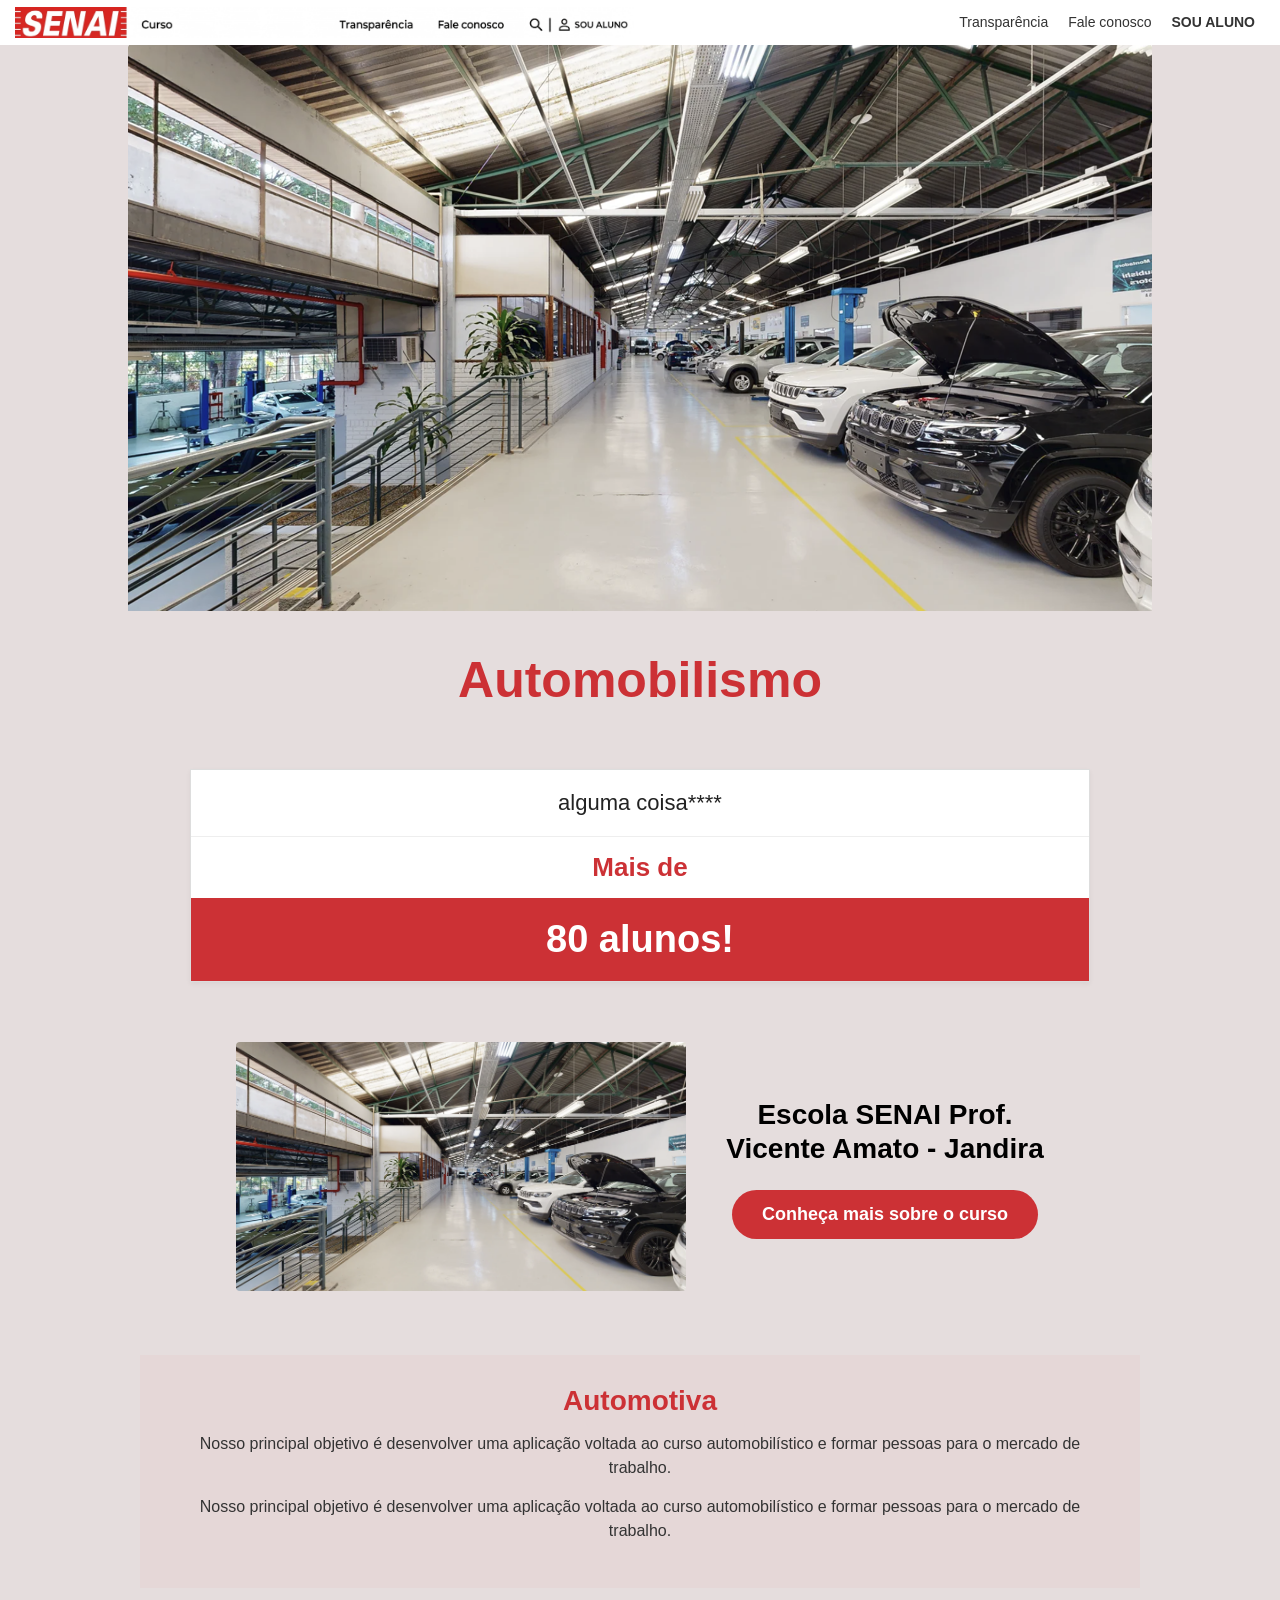
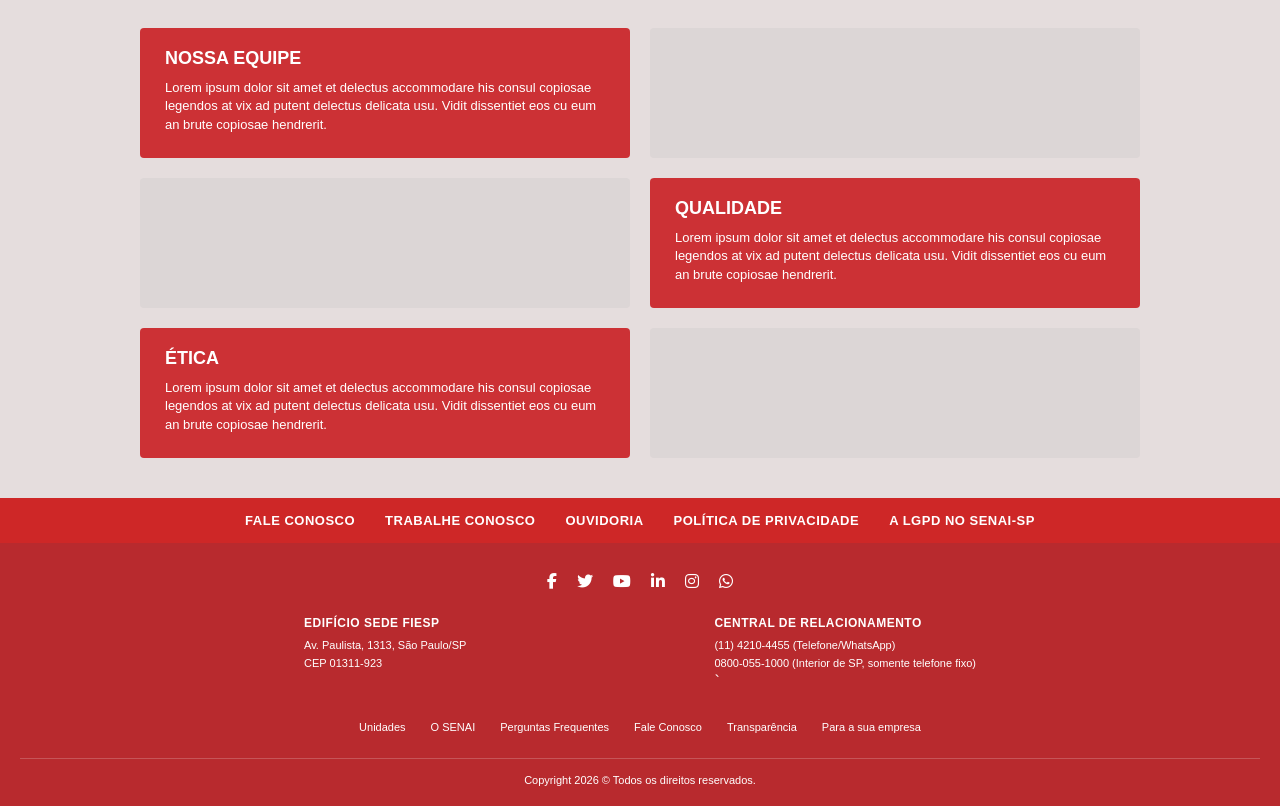
<file: index.html>
<!DOCTYPE html>
<html lang="pt-BR">
<head>
    <meta charset="UTF-8">
    <meta name="viewport" content="width=device-width, initial-scale=1.0">
    <link rel="stylesheet" href="https://cdnjs.cloudflare.com/ajax/libs/font-awesome/6.4.0/css/all.min.css">
    <link rel="stylesheet" href="style.css">
    <title>Protótipo - SENAI</title>
</head>
<body>
    
    <!-- Faixa Vermelha Superior -->
    <header class="top-red-bar"> 
        <img src="./header.png" alt="header" class="publi">
    </header>
    
    <!-- Header Principal -->
    <header class="header2">
        <img src="./Gemini_Generated_Image_t6hsebt6hsebt6hs.jpeg" alt="Senai" class="Senai">
        <div class="header-nav-links">
            <a href="#">Transparência</a>
            <a href="#">Fale conosco</a>
            <a href="#" class="sou-aluno">SOU ALUNO</a>
        </div>
    </header>

    <main> 
        <!-- Imagem Principal -->
        <img src="./image 4.png" alt="classe" class="imagem4">

        <h1>Automobilismo</h1>

        <!-- Seção de Estatísticas -->
        <section class="stats-section">
            <div class="stats-box">
                <p class="stats-top">alguma coisa****</p>
                <h3 class="stats-mid">Mais de</h3>
                <div class="stats-bottom">80 alunos!</div>
            </div>
        </section>

        <!-- Seção Escola SENAI com botão linkado para a segunda página -->
        <section class="school-section">
            <div class="school-image">
                <img src="./image 4.png" alt="Escola SENAI Prof. Vicente Amato">
            </div>
            <div class="school-content">
                <h2>Escola SENAI Prof.<br>Vicente Amato - Jandira</h2>
                <a href="pagina.html" class="btn-curso">Conheça mais sobre o curso</a>
            </div>
        </section>

        <!-- Seção Automotiva -->
        <section class="about-section">
            <h2>Automotiva</h2>
            <p>Nosso principal objetivo é desenvolver uma aplicação voltada ao curso automobilístico e formar pessoas para o mercado de trabalho.</p>
            <p>Nosso principal objetivo é desenvolver uma aplicação voltada ao curso automobilístico e formar pessoas para o mercado de trabalho.</p>
        </section>

        <!-- Seção de Cards (Nossa Equipe, Qualidade, Ética) -->
        <section class="cards-section">
            <div class="card-row">
                <div class="card card-red">
                    <h3>NOSSA EQUIPE</h3>
                    <p>Lorem ipsum dolor sit amet et delectus accommodare his consul copiosae legendos at vix ad putent delectus delicata usu. Vidit dissentiet eos cu eum an brute copiosae hendrerit.</p>
                </div>
                <div class="card card-placeholder"></div>
            </div>

            <div class="card-row">
                <div class="card card-placeholder"></div>
                <div class="card card-red">
                    <h3>QUALIDADE</h3>
                    <p>Lorem ipsum dolor sit amet et delectus accommodare his consul copiosae legendos at vix ad putent delectus delicata usu. Vidit dissentiet eos cu eum an brute copiosae hendrerit.</p>
                </div>
            </div>

            <div class="card-row">
                <div class="card card-red">
                    <h3>ÉTICA</h3>
                    <p>Lorem ipsum dolor sit amet et delectus accommodare his consul copiosae legendos at vix ad putent delectus delicata usu. Vidit dissentiet eos cu eum an brute copiosae hendrerit.</p>
                </div>
                <div class="card card-placeholder"></div>
            </div>
        </section>
    </main>

    <!-- Rodapé Completo SENAI -->
    <footer>
        <div class="footer-top-bar">
            <div class="footer-links-container">
                <a href="#">FALE CONOSCO</a>
                <a href="#">TRABALHE CONOSCO</a>
                <a href="#">OUVIDORIA</a>
                <a href="#">POLÍTICA DE PRIVACIDADE</a>
                <a href="#">A LGPD NO SENAI-SP</a>
            </div>
        </div>

        <div class="footer-main">
            <div class="footer-socials">
                <a href="#"><i class="fab fa-facebook-f"></i></a>
                <a href="#"><i class="fab fa-twitter"></i></a>
                <a href="#"><i class="fab fa-youtube"></i></a>
                <a href="#"><i class="fab fa-linkedin-in"></i></a>
                <a href="#"><i class="fab fa-instagram"></i></a>
                <a href="#"><i class="fab fa-whatsapp"></i></a>
            </div>

            <div class="footer-info">
                <div class="info-col">
                    <h4>EDIFÍCIO SEDE FIESP</h4>
                    <p>Av. Paulista, 1313, São Paulo/SP</p>
                    <p>CEP 01311-923</p>
                </div>
                <div class="info-col">
                    <h4>CENTRAL DE RELACIONAMENTO</h4>
                    <p>(11) 4210-4455 (Telefone/WhatsApp)</p>
                    <p>0800-055-1000 (Interior de SP, somente telefone fixo)</p>`
                </div>
            </div>

            <div class="footer-bottom-links">
                <a href="#">Unidades</a>
                <a href="#">O SENAI</a>
                <a href="#">Perguntas Frequentes</a>
                <a href="#">Fale Conosco</a>
                <a href="#">Transparência</a>
                <a href="#">Para a sua empresa</a>
            </div>

            <div class="footer-copy">
                <p>Copyright 2026 © Todos os direitos reservados.</p>
            </div>
        </div>
    </footer>

</body>
</html>
</file>
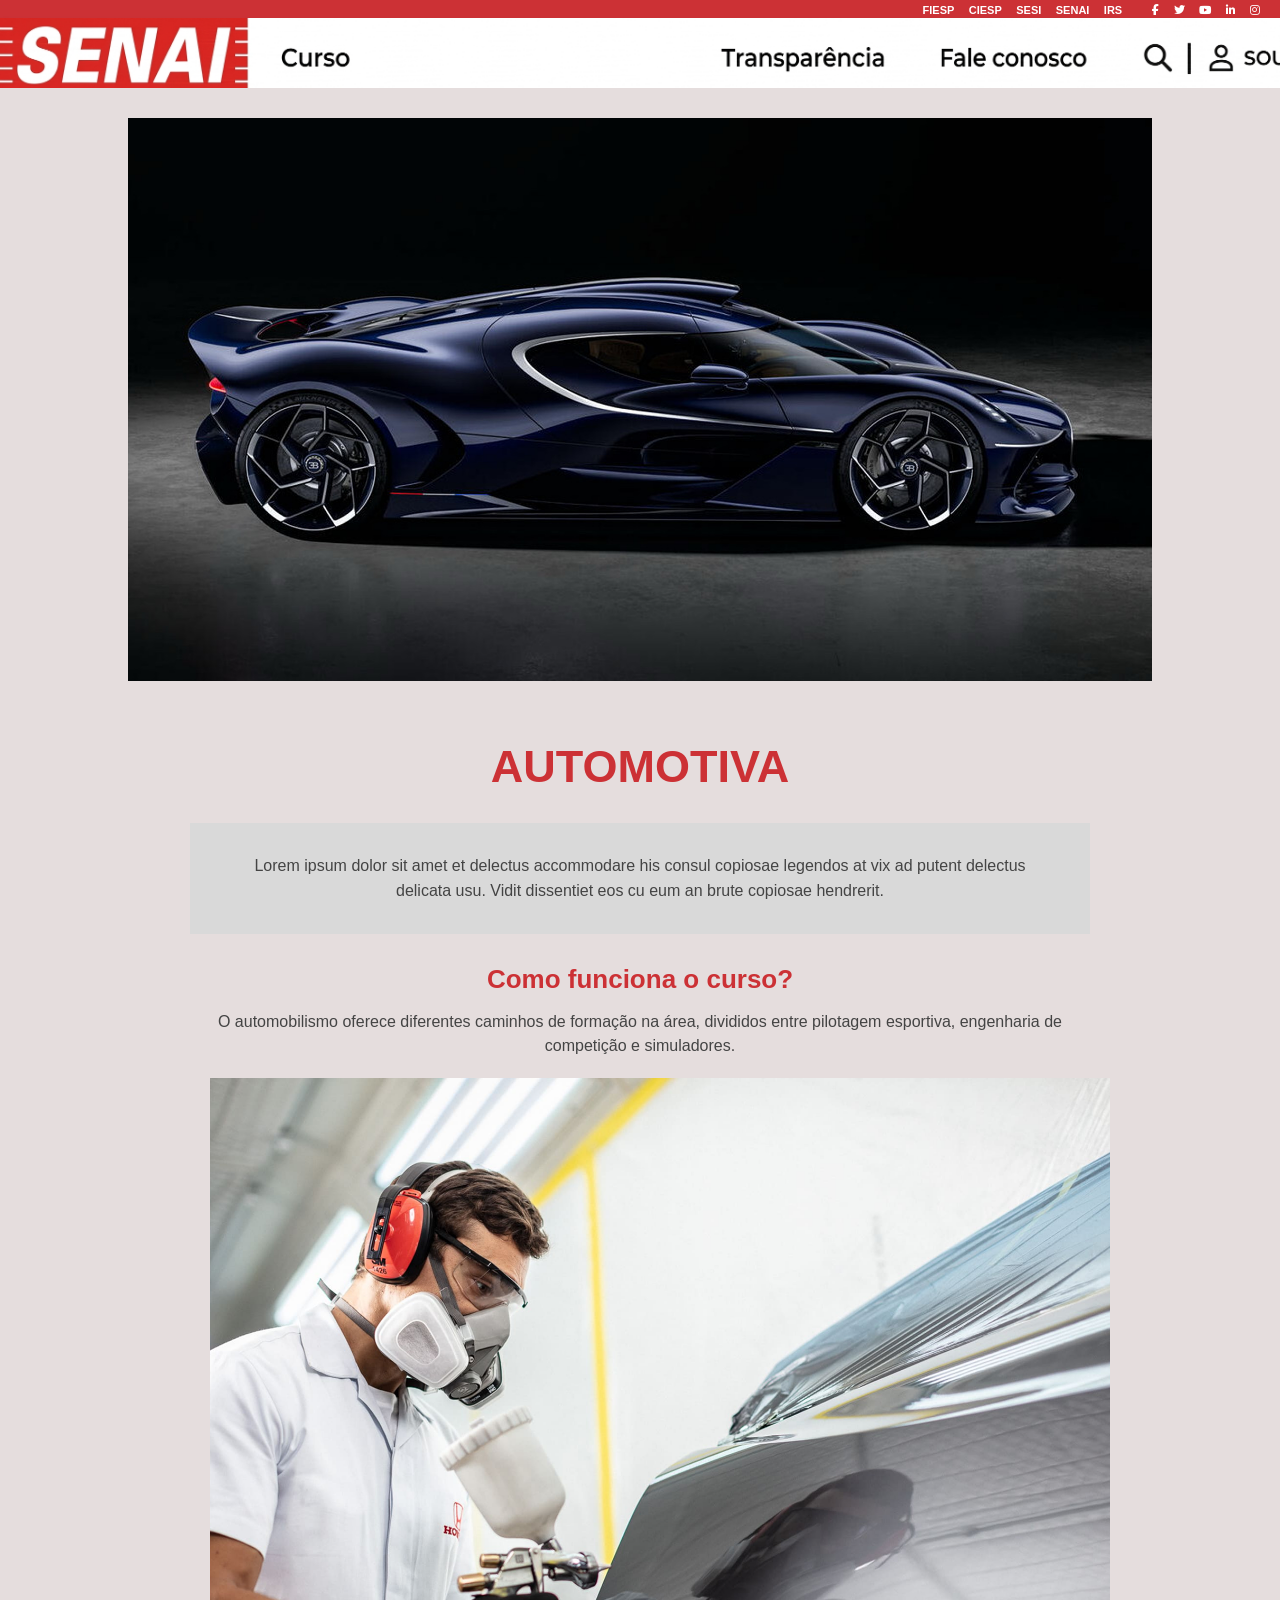
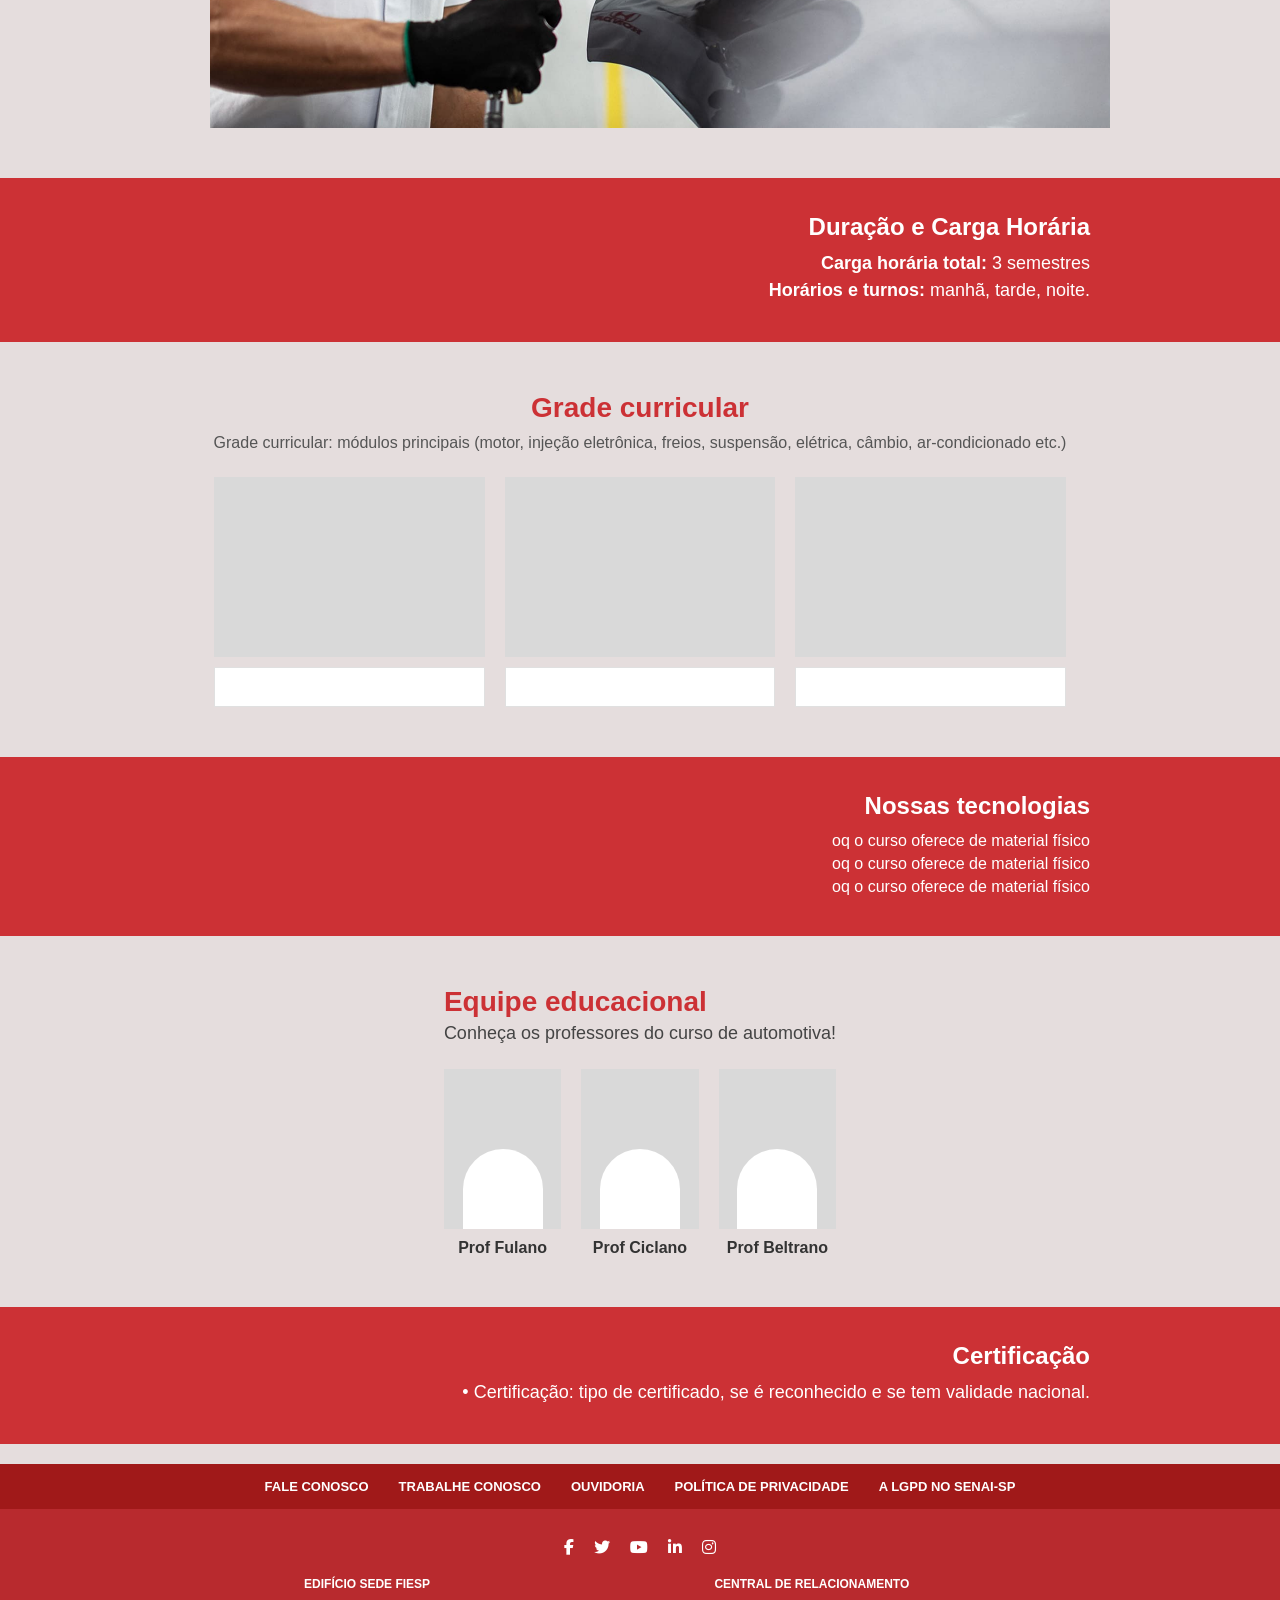
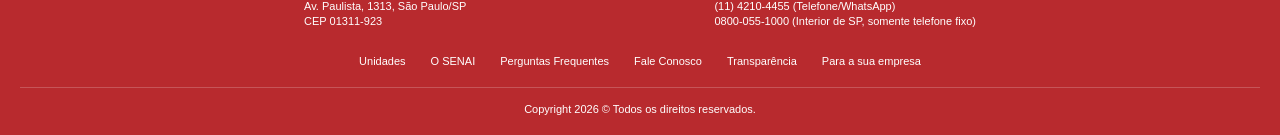
<file: pagina.html>
<!DOCTYPE html>
<html lang="pt-BR">
<head>
    <meta charset="UTF-8">
    <meta name="viewport" content="width=device-width, initial-scale=1.0">
    <title>Automotiva - SENAI</title>
    <!-- Font Awesome para os ícones das redes sociais no topo e rodapé -->
    <link rel="stylesheet" href="https://cdnjs.cloudflare.com/ajax/libs/font-awesome/6.4.0/css/all.min.css">
    <link rel="stylesheet" href="pagina.css">
</head>
<body>

    <!-- Faixa Vermelha Superior (Topo Corporativo) -->
    <div class="top-red-bar">
        <div class="top-red-content">
            <div class="top-red-links">
                <a href="#">FIESP</a>
                <a href="#">CIESP</a>
                <a href="#">SESI</a>
                <a href="#">SENAI</a>
                <a href="#">IRS</a>
            </div>
            <div class="top-red-socials">
                <a href="#"><i class="fab fa-facebook-f"></i></a>
                <a href="#"><i class="fab fa-twitter"></i></a>
                <a href="#"><i class="fab fa-youtube"></i></a>
                <a href="#"><i class="fab fa-linkedin-in"></i></a>
                <a href="#"><i class="fab fa-instagram"></i></a>
            </div>
        </div>
    </div>

    <header class="main-header">
        <div class="logo-area">
            <img src="./Gemini_Generated_Image_t6hsebt6hsebt6hs.jpeg" alt="SENAI" class="logo-senai">
            <!-- Link de volta para a Página 1 -->
            <a href="index.html" class="nav-curso-label">Curso</a>
        </div>
        <nav class="header-nav">
            <a href="#">Transparência</a>
            <a href="#">Fale conosco</a>
            <button class="btn-search"><i class="fas fa-search"></i></button>
            <a href="./index.html" class="btn-sou-aluno"><i class="far fa-user"></i> SOU ALUNO</a>
        </nav>
    </header>

    <main>
        <!-- Banner Principal do Carro (Sem fundo preto) -->
        <section class="hero-banner">
            <img src="./Bugatti-Destrier-1-2 1.png" alt="Carro Esportivo" class="hero-img">
        </section>

        <!-- Seção Automotiva -->
        <section class="automotiva-section">
            <h1 class="main-title">AUTOMOTIVA</h1>
            <div class="lorem-box">
                <p>Lorem ipsum dolor sit amet et delectus accommodare his consul copiosae legendos at vix ad putent delectus delicata usu. Vidit dissentiet eos cu eum an brute copiosae hendrerit.</p>
            </div>
        </section>

        <!-- Seção Como Funciona -->
        <section class="como-funciona">
            <h2>Como funciona o curso?</h2>
            <p>O automobilismo oferece diferentes caminhos de formação na área, divididos entre pilotagem esportiva, engenharia de competição e simuladores.</p>
            <div class="como-funciona-img">
                <img src="./image 7.png" alt="Pintura e manutenção automotiva">
            </div>
        </section>

        <!-- Seção Duração e Carga Horária -->
        <section class="duracao-section">
            <div class="duracao-container">
                <h2>Duração e Carga Horária</h2>
                <p><strong>Carga horária total:</strong> 3 semestres</p>
                <p><strong>Horários e turnos:</strong> manhã, tarde, noite.</p>
            </div>
        </section>

        <!-- Seção Grade Curricular -->
        <section class="grade-section">
            <h2>Grade curricular</h2>
            <p class="grade-desc">Grade curricular: módulos principais (motor, injeção eletrônica, freios, suspensão, elétrica, câmbio, ar-condicionado etc.)</p>

            <div class="grid-cards">
                <div class="grade-card">
                    <div class="card-thumb"></div>
                    <div class="card-caption"></div>
                </div>
                <div class="grade-card">
                    <div class="card-thumb"></div>
                    <div class="card-caption"></div>
                </div>
                <div class="grade-card">
                    <div class="card-thumb"></div>
                    <div class="card-caption"></div>
                </div>
            </div>
        </section>

        <!-- Seção Nossas Tecnologias -->
        <section class="tecnologias-section">
            <div class="tecnologias-container">
                <h2>Nossas tecnologias</h2>
                <ul>
                    <li>oq o curso oferece de material físico</li>
                    <li>oq o curso oferece de material físico</li>
                    <li>oq o curso oferece de material físico</li>
                </ul>
            </div>
        </section>

        <!-- Seção Equipe Educacional -->
        <section class="equipe-section">
            <h2>Equipe educacional</h2>
            <p class="equipe-subtitle">Conheça os professores do curso de automotiva!</p>

            <div class="professores-grid">
                <div class="prof-card">
                    <div class="prof-photo-box">
                        <div class="avatar-circle"></div>
                    </div>
                    <h3>Prof Fulano</h3>
                </div>
                <div class="prof-card">
                    <div class="prof-photo-box">
                        <div class="avatar-circle"></div>
                    </div>
                    <h3>Prof Ciclano</h3>
                </div>
                <div class="prof-card">
                    <div class="prof-photo-box">
                        <div class="avatar-circle"></div>
                    </div>
                    <h3>Prof Beltrano</h3>
                </div>
            </div>
        </section>

        <!-- Seção Certificação -->
        <section class="certificacao-section">
            <div class="certificacao-container">
                <h2>Certificação</h2>
                <p>• Certificação: tipo de certificado, se é reconhecido e se tem validade nacional.</p>
            </div>
        </section>
    </main>

    <!-- Rodapé SENAI Completo -->
    <footer>
        <div class="footer-top-bar">
            <div class="footer-links-container">
                <a href="#">FALE CONOSCO</a>
                <a href="#">TRABALHE CONOSCO</a>
                <a href="#">OUVIDORIA</a>
                <a href="#">POLÍTICA DE PRIVACIDADE</a>
                <a href="#">A LGPD NO SENAI-SP</a>
            </div>
        </div>

        <div class="footer-main">
            <div class="footer-socials">
                <a href="#"><i class="fab fa-facebook-f"></i></a>
                <a href="#"><i class="fab fa-twitter"></i></a>
                <a href="#"><i class="fab fa-youtube"></i></a>
                <a href="#"><i class="fab fa-linkedin-in"></i></a>
                <a href="#"><i class="fab fa-instagram"></i></a>
            </div>

            <div class="footer-info">
                <div class="info-col">
                    <h4>EDIFÍCIO SEDE FIESP</h4>
                    <p>Av. Paulista, 1313, São Paulo/SP</p>
                    <p>CEP 01311-923</p>
                </div>
                <div class="info-col">
                    <h4>CENTRAL DE RELACIONAMENTO</h4>
                    <p>(11) 4210-4455 (Telefone/WhatsApp)</p>
                    <p>0800-055-1000 (Interior de SP, somente telefone fixo)</p>
                </div>
            </div>

            <div class="footer-bottom-links">
                <a href="#">Unidades</a>
                <a href="#">O SENAI</a>
                <a href="#">Perguntas Frequentes</a>
                <a href="#">Fale Conosco</a>
                <a href="#">Transparência</a>
                <a href="#">Para a sua empresa</a>
            </div>

            <div class="footer-copy">
                <p>Copyright 2026 © Todos os direitos reservados.</p>
            </div>
        </div>
    </footer>

</body>
</html>
</file>
<file: style.css>
/* --- RESET E ESTILOS GERAIS --- */
* {
    margin: 0;
    padding: 0;
    box-sizing: border-box;
    font-family: Arial, sans-serif;
}

html, body {
    height: 100%;
}

body {
    display: flex;
    flex-direction: column; 
    background-color: #e5dddd;
}

/* Barra superior vermelha */
.top-red-bar {
    display: flex;
    background-color: #cc3135;
    height: 30px;
    width: 100%;
    justify-content: flex-end;
    align-items: center;
    padding-right: 15px;
    overflow: hidden;
}

.publi {
    display: flex;
    margin-left: auto;
    height: 100%;
    max-height: 22px;
    width: auto;
    object-fit: contain;
}

/* Header secundário com logo preenchendo a altura */
.header2 {
    display: flex;
    background-color: white;
    height: 70px;
    align-items: center;
    justify-content: space-between;
    padding-right: 25px;
    padding-left: 15px;
    width: 100%;
}

.Senai {
    display: flex;
    height: 70%;
    max-height: 45px;
    width: auto;
    object-fit: contain;
}

.header-nav-links {
    display: flex;
    gap: 20px;
    align-items: center;
}

.header-nav-links a {
    text-decoration: none;
    color: #333;
    font-size: 14px;
    font-weight: 500;
    white-space: nowrap;
}

.header-nav-links .sou-aluno {
    font-weight: bold;
}

/* Corpo principal */
main {
    display: flex;
    flex-direction: column; 
    background-color: #e5dddd;
    width: 100%;
}

.imagem4 {
    display: flex;
    justify-content: center;
    align-items: center;
    margin: 0 auto;
    width: 80vw;
    max-width: 1100px;
    height: auto; 
    object-fit: cover;
}

h1 {
    display: flex;
    justify-content: center;
    align-items: center;
    width: 100%;
    padding: 40px 0;
    text-align: center;
    font-size: 50px;
    color: #cc3135;
}

/* Seção de Estatísticas */
.stats-section {
    display: flex;
    justify-content: center;
    width: 100%;
    padding: 20px 20px;
}

.stats-box {
    background-color: #ffffff;
    width: 100%;
    max-width: 900px;
    text-align: center;
    border: 1px solid #ddd;
    box-shadow: 0 2px 5px rgba(0,0,0,0.05);
    overflow: hidden;
}

.stats-top {
    font-size: 22px;
    color: #222;
    padding: 20px 0;
    border-bottom: 1px solid #eee;
}

.stats-mid {
    font-size: 26px;
    color: #cc3135; 
    font-weight: bold;
    padding: 15px 0;
}

.stats-bottom {
    background-color: #cc3135; 
    color: white;
    font-size: 38px;
    font-weight: bold;
    padding: 20px 0;
    width: 100%;
}

/* Seção Escola SENAI */
.school-section {
    display: flex;
    align-items: center;
    justify-content: center;
    gap: 40px;
    width: 90%;
    max-width: 1000px;
    margin: 40px auto;
}

.school-image img {
    width: 450px;
    max-width: 100%;
    height: auto;
    object-fit: cover;
    border-radius: 4px;
}

.school-content {
    display: flex;
    flex-direction: column;
    align-items: center;
    text-align: center;
}

.school-content h2 {
    font-size: 28px;
    font-weight: bold;
    color: #000;
    margin-bottom: 25px;
    line-height: 1.2;
}

.btn-curso {
    background-color: #cc3135;
    color: white;
    text-decoration: none;
    font-size: 18px;
    font-weight: bold;
    padding: 14px 30px;
    border-radius: 30px;
    transition: background-color 0.2s ease;
}

.btn-curso:hover {
    background-color: #a82528;
}

/* Seção Automotiva (Texto) */
.about-section {
    background-color: #e5d7d7;
    width: 90%;
    max-width: 1000px;
    margin: 20px auto;
    padding: 30px 40px;
    text-align: center;
}

.about-section h2 {
    color: #cc3135;
    font-size: 28px;
    margin-bottom: 15px;
}

.about-section p {
    color: #333;
    font-size: 16px;
    line-height: 1.5;
    margin-bottom: 15px;
}

/* Seção de Cards (Nossa Equipe, Qualidade, Ética) */
.cards-section {
    width: 90%;
    max-width: 1000px;
    margin: 20px auto 40px auto;
    display: flex;
    flex-direction: column;
    gap: 20px;
}

.card-row {
    display: flex;
    gap: 20px;
    width: 100%;
}

.card {
    flex: 1;
    min-height: 130px;
    padding: 20px 25px;
    border-radius: 4px;
}

.card-red {
    background-color: #cc3135;
    color: white;
}

.card-red h3 {
    font-size: 18px;
    font-weight: bold;
    margin-bottom: 10px;
    text-transform: uppercase;
}

.card-red p {
    font-size: 13px;
    line-height: 1.4;
}

.card-placeholder {
    background-color: #dcd6d6;
}

/* Rodapé Completo */
footer {
    width: 100%;
    margin-top: auto;
}

.footer-top-bar {
    background-color: #ce2727;
    width: 100%;
    padding: 15px 0;
    display: flex;
    justify-content: center;
}

.footer-links-container {
    display: flex;
    gap: 30px;
    flex-wrap: wrap;
    justify-content: center;
}

.footer-links-container a {
    color: #ffffff;
    text-decoration: none;
    font-size: 13px;
    font-weight: bold;
    letter-spacing: 0.5px;
    transition: color 0.2s;
}

.footer-links-container a:hover {
    color: #cc3135;
}

.footer-main {
    background-color: #b82a2e;
    color: #ffffff;
    width: 100%;
    padding: 30px 20px 20px 20px;
    display: flex;
    flex-direction: column;
    align-items: center;
}

.footer-socials {
    display: flex;
    gap: 20px;
    margin-bottom: 25px;
}

.footer-socials a {
    color: white;
    font-size: 16px;
    text-decoration: none;
    transition: opacity 0.2s;
}

.footer-socials a:hover {
    opacity: 0.8;
}

.footer-info {
    display: flex;
    justify-content: space-around;
    width: 100%;
    max-width: 900px;
    margin-bottom: 30px;
    text-align: left;
    gap: 20px;
    flex-wrap: wrap;
}

.info-col h4 {
    font-size: 12px;
    font-weight: bold;
    margin-bottom: 8px;
    letter-spacing: 0.5px;
}

.info-col p {
    font-size: 11px;
    line-height: 1.4;
    margin: 2px 0;
}

.footer-bottom-links {
    display: flex;
    gap: 25px;
    flex-wrap: wrap;
    justify-content: center;
    margin-bottom: 25px;
    font-size: 11px;
}

.footer-bottom-links a {
    color: white;
    text-decoration: none;
}

.footer-bottom-links a:hover {
    text-decoration: underline;
}

.footer-copy {
    border-top: 1px solid rgba(255, 255, 255, 0.2);
    width: 100%;
    padding-top: 15px;
    text-align: center;
}

.footer-copy p {
    font-size: 11px;
    margin: 0;
}


/* ==========================================================
   MEDIA QUERIES (RESPONSIVIDADE COMPACTA PARA O HEADER)
   ========================================================== */

/* 1. IPHONE SE (Telas muito estreitas até 480px) */
@media (max-width: 480px) {
    /* Mantém tudo na mesma linha, reduzindo o padding e as fontes */
    .header2 {
        padding: 0 10px;
        height: 55px;
    }

    .Senai {
        height: 28px; /* Logo menor para caber na linha */
    }

    .header-nav-links {
        gap: 10px; /* Espaçamento menor entre os links */
    }

    .header-nav-links a {
        font-size: 10.5px; /* Fonte reduzida para caber tudo perfeitamente */
    }

    /* Restante do site no celular */
    .imagem4 {
        width: 95vw;
    }

    h1 {
        font-size: 32px;
        padding: 25px 10px;
    }

    .school-section {
        flex-direction: column;
        gap: 20px;
        width: 95%;
    }

    .school-image img {
        width: 100%;
    }

    .school-content h2 {
        font-size: 22px;
    }

    .about-section {
        width: 95%;
        padding: 20px 15px;
    }

    .card-row {
        flex-direction: column;
        gap: 10px;
    }

    .card-placeholder {
        display: none; 
    }

    .footer-links-container {
        flex-direction: column;
        align-items: center;
        gap: 10px;
    }

    .footer-info {
        flex-direction: column;
        text-align: center;
        gap: 15px;
    }
}

/* 2. IPAD MINI (Tablets de 481px até 1024px) */
@media (min-width: 481px) and (max-width: 1024px) {
    .header2 {
        padding: 0 20px;
    }

    .imagem4 {
        width: 90vw;
    }

    h1 {
        font-size: 42px;
    }

    .school-section {
        gap: 25px;
        width: 95%;
    }

    .school-image img {
        width: 320px;
    }

    .school-content h2 {
        font-size: 24px;
    }
}

/* 3. MACBOOK / COMPUTADOR NORMAL (Telas a partir de 1025px) */
@media (min-width: 1025px) {
    .imagem4 {
        width: 80vw;
        max-width: 1100px;
    }

    .school-section,
    .about-section,
    .cards-section {
        max-width: 1000px;
    }

    .stats-box {
        max-width: 900px;
    }
}
</file>
<file: pagina.css>
/* --- Correção do seletor universal para zerar margens --- */
* {
    margin: 0;
    padding: 0;
    box-sizing: border-box;
    font-family: 'Arial', sans-serif;
}

html, body {
    height: 100%;
}

body {
    display: flex;
    flex-direction: column; 
    background-color: #e5dddd;
}

/* --- TOPO CORPORATIVO (VERMELHO) --- */
.top-red-bar {
    background-color: #cc3135;
    height: 30px;
    width: 100%;
    display: flex;
    align-items: center;
    justify-content: flex-end;
    padding: 0 20px;
}

.top-red-content {
    display: flex;
    align-items: center;
    gap: 20px;
}

.top-red-links a, .top-red-socials a {
    color: #ffffff;
    font-size: 11px;
    text-decoration: none;
    margin-left: 10px;
    font-weight: bold;
}

/* --- HEADER PRINCIPAL E LOGO SENAI --- */
.main-header {
    background-color: #ffffff;
    height: 70px;
    display: flex;
    align-items: center;
    justify-content: space-between;
    padding-right: 30px;
    padding-left: 0;
    box-shadow: 0 2px 5px rgba(0,0,0,0.05);
}

.logo-area {
    display: flex;
    align-items: center;
    gap: 15px;
    height: 100%; /* Ocupa 100% da altura do header branco */
}

.logo-area .nav-curso-label {
    text-decoration: none;
    color: #333333;
    font-size: 16px;
    font-weight: bold;
    transition: color 0.2s;
}

.logo-area .nav-curso-label:hover {
    color: #cc3135; 
}

.logo-senai {
    height: 100%;       
    width: auto;        
    object-fit: contain;
    display: block;
}

.nav-curso-label {
    font-size: 16px;
    font-weight: bold;
    color: #333;
}

.header-nav {
    display: flex;
    align-items: center;
    gap: 20px;
}

.header-nav a {
    text-decoration: none;
    color: #333;
    font-size: 14px;
    font-weight: 500;
}

.btn-search {
    background: none;
    border: none;
    cursor: pointer;
    font-size: 16px;
    color: #333;
}

.btn-sou-aluno {
    font-weight: bold !important;
}


main {
    display: flex;
    flex-direction: column; 
    background-color: #e5dddd;
    width: 100%;
}

.hero-banner {
    width: 100%;
    display: flex;
    justify-content: center;
    align-items: center;
    padding: 30px 0;
}

.hero-img {
    width: 80vw;        
    max-width: 1100px;
    height: auto; 
    object-fit: cover;
    display: block;
    margin: 0 auto;
}


h1, .main-title {
    display: flex;
    justify-content: center;
    align-items: center;
    width: 100%;
    padding: 30px 0;
    text-align: center;
    font-size: 45px;
    color: #cc3135;
    font-weight: 800;
}

.stats-section {
    display: flex;
    justify-content: center;
    width: 100%;
    padding: 20px 20px;
}

.stats-box {
    background-color: #ffffff;
    width: 100%;
    max-width: 900px;
    text-align: center;
    border: 1px solid #ddd;
    box-shadow: 0 2px 5px rgba(0,0,0,0.05);
    overflow: hidden;
}

.stats-top {
    font-size: 22px;
    color: #222;
    padding: 20px 0;
    border-bottom: 1px solid #eee;
}

.stats-mid {
    font-size: 26px;
    color: #cc3135; 
    font-weight: bold;
    padding: 15px 0;
}

.stats-bottom {
    background-color: #cc3135; 
    color: white;
    font-size: 38px;
    font-weight: bold;
    padding: 20px 0;
    width: 100%;
}

.lorem-box {
    background-color: #d9d9d9;
    max-width: 900px;
    margin: 0 auto;
    padding: 30px 40px;
    color: #444;
    font-size: 16px;
    line-height: 1.6;
    text-align: center;
}
.como-funciona, .about-section {
    text-align: center;
    padding: 30px 20px;
    max-width: 900px;
    margin: 0 auto;
}

.como-funciona h2, .about-section h2 {
    color: #cc3135;
    font-size: 26px;
    margin-bottom: 15px;
}

.como-funciona p, .about-section p {
    font-size: 16px;
    line-height: 1.5;
    color: #444;
    margin-bottom: 20px;
}

.como-funciona-img img, .imagem4 {
    display: block;
    margin: 0 auto;
    width: 80vw;
    max-width: 900px;
    height: auto; 
    object-fit: cover;
}

.duracao-section, .tecnologias-section, .certificacao-section {
    background-color: #cc3135;
    color: #ffffff;
    width: 100%;
    padding: 35px 20px;
    margin: 20px 0;
}

.duracao-container, .tecnologias-container, .certificacao-container {
    max-width: 900px;
    margin: 0 auto;
    text-align: right;
}

.duracao-container h2, .tecnologias-container h2, .certificacao-container h2 {
    font-size: 24px;
    margin-bottom: 12px;
    font-weight: bold;
}

.duracao-container p, .certificacao-container p {
    font-size: 18px;
    margin-bottom: 6px;
}

.tecnologias-container ul {
    list-style: none;
}

.tecnologias-container li {
    font-size: 16px;
    margin-bottom: 5px;
}

/* --- GRADE CURRICULAR --- */
.grade-section {
    max-width: 900px;
    margin: 30px auto;
    padding: 0 20px;
    text-align: center;
}

.grade-section h2 {
    color: #cc3135;
    font-size: 28px;
    margin-bottom: 10px;
}

.grade-desc {
    font-size: 16px;
    color: #555;
    margin-bottom: 25px;
}

.grid-cards {
    display: flex;
    gap: 20px;
    justify-content: center;
}

.grade-card {
    flex: 1;
    display: flex;
    flex-direction: column;
    gap: 10px;
}

.card-thumb {
    background-color: #d9d9d9;
    height: 180px;
    width: 100%;
}

.card-caption {
    background-color: #ffffff;
    height: 40px;
    width: 100%;
    border: 1px solid #e0e0e0;
}

/* --- EQUIPE EDUCACIONAL --- */
.equipe-section {
    max-width: 900px;
    margin: 30px auto;
    padding: 0 20px;
}

.equipe-section h2 {
    color: #cc3135;
    font-size: 28px;
    margin-bottom: 5px;
}

.equipe-subtitle {
    font-size: 18px;
    color: #444;
    margin-bottom: 25px;
}

.professores-grid {
    display: flex;
    gap: 20px;
    justify-content: center;
}

.prof-card {
    flex: 1;
    text-align: center;
}

.prof-photo-box {
    background-color: #d9d9d9;
    height: 160px;
    display: flex;
    align-items: flex-end;
    justify-content: center;
    margin-bottom: 10px;
}

.avatar-circle {
    background-color: #ffffff;
    width: 80px;
    height: 80px;
    border-radius: 50% 50% 0 0;
}

.prof-card h3 {
    font-size: 16px;
    color: #333;
}

/* --- RODAPÉ COMPLETO --- */
footer {
    width: 100%;
    margin-top: auto;
}

.footer-top-bar {
    background-color: #a01919;
    padding: 15px 0;
    display: flex;
    justify-content: center;
}

.footer-links-container {
    display: flex;
    gap: 30px;
    flex-wrap: wrap;
    justify-content: center;
}

.footer-links-container a {
    color: #ffffff;
    text-decoration: none;
    font-size: 13px;
    font-weight: bold;
}

.footer-main {
    background-color: #b82a2e;
    color: #ffffff;
    padding: 30px 20px 20px 20px;
    display: flex;
    flex-direction: column;
    align-items: center;
}

.footer-socials {
    display: flex;
    gap: 20px;
    margin-bottom: 20px;
}

.footer-socials a {
    color: white;
    font-size: 16px;
    text-decoration: none;
}

.footer-info {
    display: flex;
    justify-content: space-around;
    width: 100%;
    max-width: 900px;
    margin-bottom: 25px;
    text-align: left;
    gap: 20px;
}

.info-col h4 {
    font-size: 12px;
    font-weight: bold;
    margin-bottom: 8px;
}

.info-col p {
    font-size: 11px;
    line-height: 1.4;
}

.footer-bottom-links {
    display: flex;
    gap: 25px;
    flex-wrap: wrap;
    justify-content: center;
    margin-bottom: 20px;
    font-size: 11px;
}

.footer-bottom-links a {
    color: white;
    text-decoration: none;
}

.footer-copy {
    border-top: 1px solid rgba(255, 255, 255, 0.2);
    width: 100%;
    padding-top: 15px;
    text-align: center;
}

.footer-copy p {
    font-size: 11px;
}
</file>
